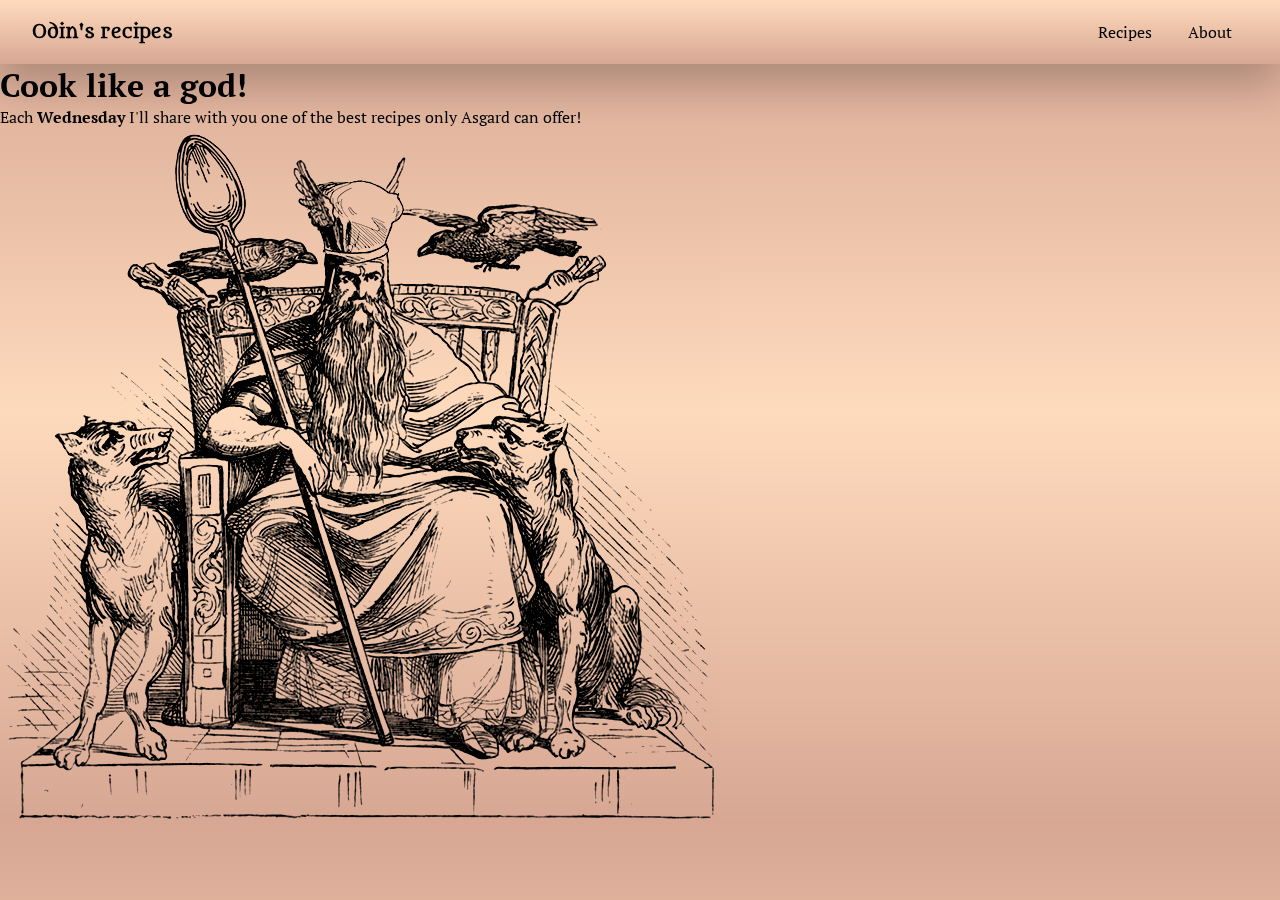
<file: index.html>
<!DOCTYPE html>
<html lang="en">
    <head>
        <meta charset="UTF-8">
        <meta name="viewport" content="width=device-width, initial-scale=1">
        <link rel="stylesheet" href="css/styles.css">

        <link rel="preconnect" href="https://fonts.googleapis.com">
        <link rel="preconnect" href="https://fonts.gstatic.com" crossorigin>
        <link href="https://fonts.googleapis.com/css2?family=Metamorphous&family=PT+Serif:ital,wght@0,400;0,700;1,400;1,700&display=swap" rel="stylesheet">

        <title>Odin's recipes</title>
    </head>

    <body>
        <header>
            <!-- brand's logo -->
            <div id="logo" >
                <a href="index.html" >
                    <span>Odin's recipes</span>
                </a>
            </div>
            <nav>
                <!-- links menu -->
                <ul class="nav-links">
                    <li><a href="./pages/recipes.html">Recipes</a></li>
                    <li><a href="./pages/about.html">About</a></li>
                </ul>
            </nav>
        </header>     
        
        <main>
            <section class="hero-banner">
                <h1>Cook like a god!</h1>
                <p>
                    Each <b>Wednesday</b> I'll share with you one of the best recipes only Asgard can offer!
                </p>
                <img src="./images/Odin.jpg" alt="The mighty Odin dressed with his cooking ropes and his most loyal entourage magical animals.">
            </section>
        </main>

        <footer>
            <!-- Add a suscribe -->
        </footer>
    </body>
</html>
</file>
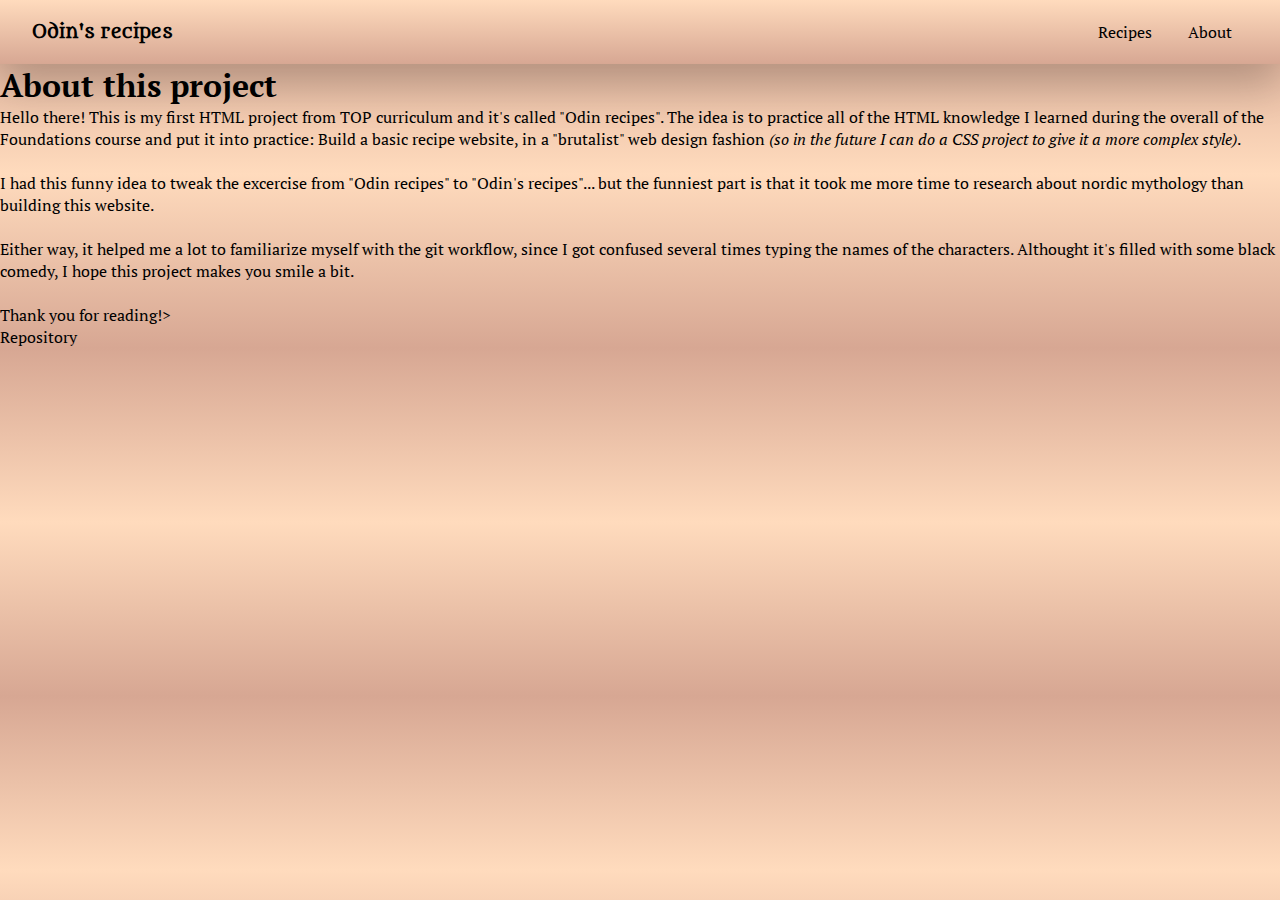
<file: pages/about.html>
<!DOCTYPE html>
<html lang="en">
    <head>
        <meta charset="UTF-8">
        <meta name="viewport" content="width=device-width, initial-scale=1">
        <link rel="stylesheet" href="../css/styles.css">

        <link rel="preconnect" href="https://fonts.googleapis.com">
        <link rel="preconnect" href="https://fonts.gstatic.com" crossorigin>
        <link href="https://fonts.googleapis.com/css2?family=Metamorphous&family=PT+Serif:ital,wght@0,400;0,700;1,400;1,700&display=swap" rel="stylesheet">

        <title>About</title>
    </head>

    <body>
        <header>
            <!-- brand's logo -->
            <div id="logo" >
                <a href="../index.html" >
                    <span>Odin's recipes</span>
                </a>
            </div>
            <nav>
                <!-- links menu -->
                <ul class="nav-links">
                    <li><a href="recipes.html">Recipes</a></li>
                    <li><a href="about.html" class="selected">About</a></li>
                </ul>
            </nav>
        </header>  


        <main>

            <h1>About this project</h1>

            <p>
                Hello there!
                This is my first HTML project from TOP curriculum and it's called "Odin recipes".
                The idea is to practice all of the HTML knowledge I learned during the overall of the Foundations course and put it into practice: Build a basic recipe website, in a "brutalist" web design fashion <em>(so in the future I can do a CSS project to give it a more complex style)</em>.
                <br><br>
                I had this funny idea to tweak the excercise from "Odin recipes" to "Odin's recipes"... but the funniest part is that it took me more time to research about nordic mythology than building this website.
                <br><br>
                Either way, it helped me a lot to familiarize myself with the git workflow, since I got confused several times typing the names of the characters.
                Althought it's filled with some black comedy, I hope this project makes you smile a bit.
                <br><br>
                Thank you for reading!></p>
    
            <a href="https://github.com/TadeoRiganti/odin-recipes">Repository</a>

        </main>
        
        <footer></footer>
            
    </body>
    
</html>
</file>
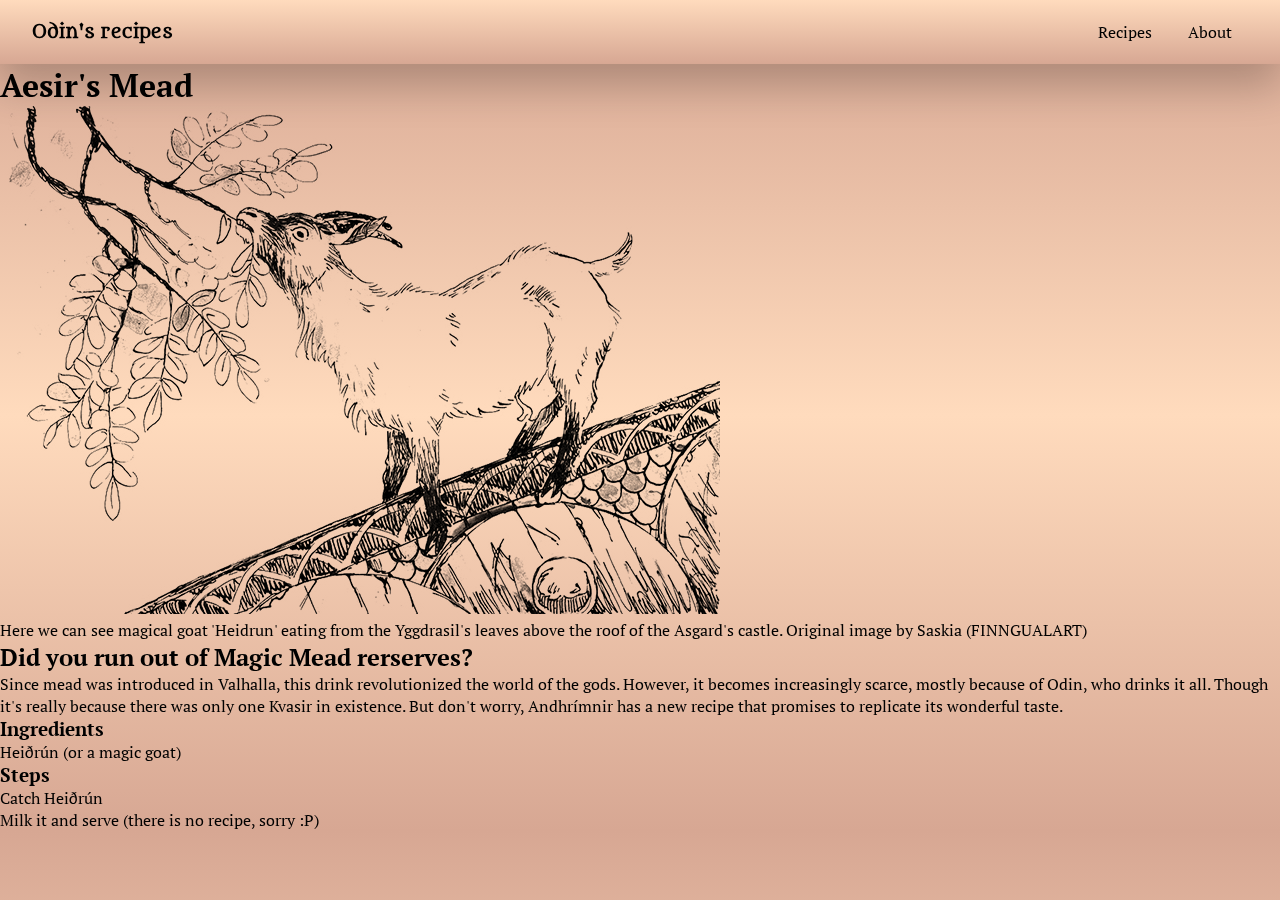
<file: pages/aesirMead.html>
<!DOCTYPE html>
<html lang="en">
    <head>
        <meta charset="UTF-8">
        <meta name="viewport" content="width=device-width, initial-scale=1">
        <link rel="stylesheet" href="../css/styles.css">

        <link rel="preconnect" href="https://fonts.googleapis.com">
        <link rel="preconnect" href="https://fonts.gstatic.com" crossorigin>
        <link href="https://fonts.googleapis.com/css2?family=Metamorphous&family=PT+Serif:ital,wght@0,400;0,700;1,400;1,700&display=swap" rel="stylesheet">

        <title>Aesir's mead recipe</title>
    </head>

    <body>
        <header>
            <!-- brand's logo -->
            <div id="logo" >
                <a href="../index.html" >
                    <span>Odin's recipes</span>
                </a>
            </div>
            <nav>
                <!-- links menu -->
                <ul class="nav-links">
                    <li><a href="recipes.html">Recipes</a></li>
                    <li><a href="about.html">About</a></li>
                </ul>
            </nav>
        </header> 

        <main>
            <h1>Aesir's Mead</h1>

            <img src="../images/heidrun.jpg" alt="Ink illustration of a magic goat eating some tree leaves.">
            <blockquote>
                Here we can see magical goat 'Heidrun' eating from the Yggdrasil's leaves above the roof of the Asgard's castle. Original image by Saskia (FINNGUALART)
            </blockquote>
    
            <h2>Did you run out of Magic Mead rerserves?</h2>
            <p>
                Since mead was introduced in Valhalla, this drink revolutionized the world of the gods. However, it becomes increasingly scarce, mostly because of Odin, who drinks it all. Though it's really because there was only one Kvasir in existence. 
                But don't worry, Andhrímnir has a new recipe that promises to replicate its wonderful taste.
            </p>
    
            <h3>Ingredients</h3>
            <ul>
                <li>Heiðrún (or a magic goat)</li>
            </ul>
    
            <h3>Steps</h3>
            <ol>
                <li>
                    Catch Heiðrún
                </li>
                <li>
                    Milk it and serve (there is no recipe, sorry :P)
                </li>
            </ol>
        </main>

        <footer></footer>
    </body>
</html>
</file>
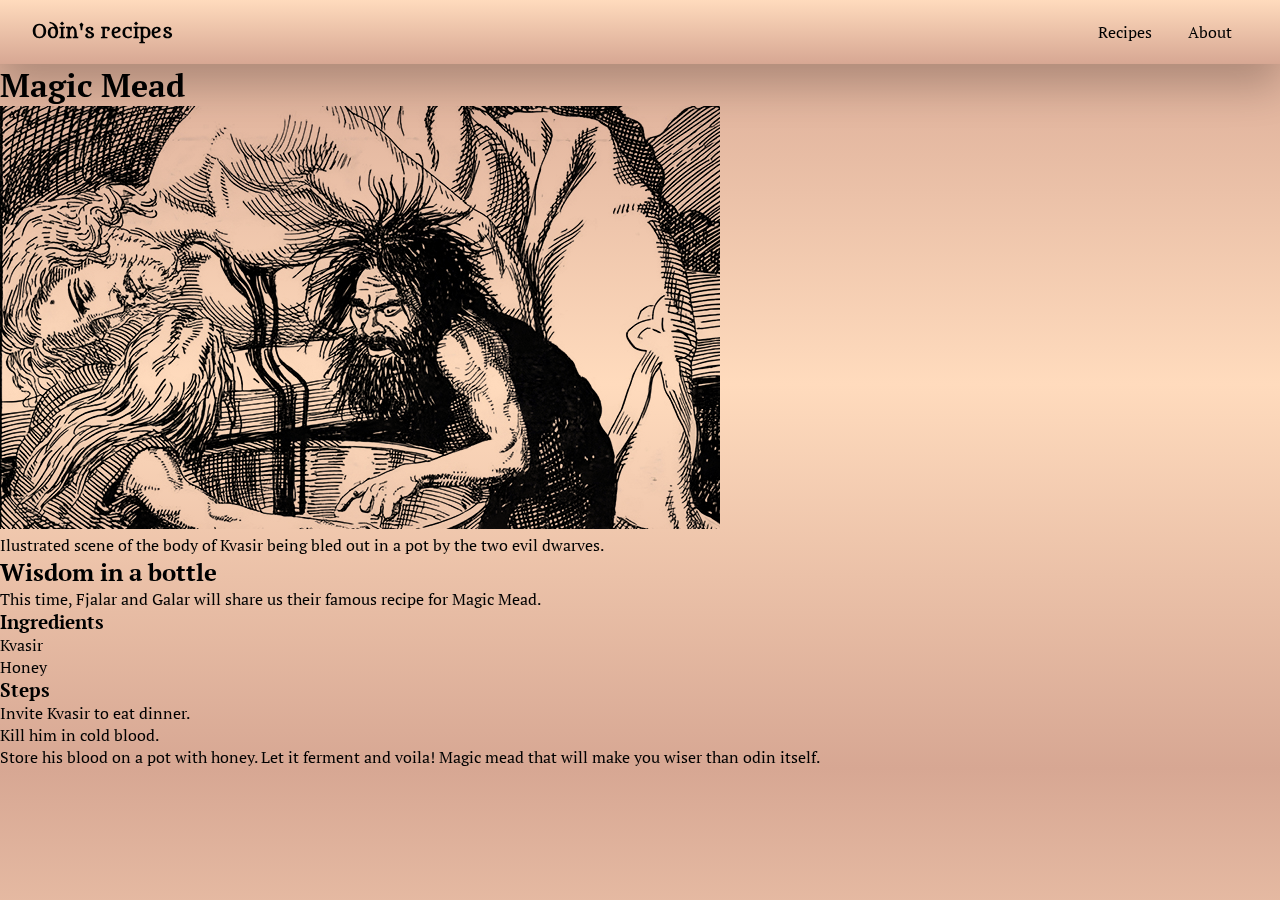
<file: pages/magicMead.html>
<!DOCTYPE html>
<html lang="en">
    <head>
        <meta charset="UTF-8">
        <meta name="viewport" content="width=device-width, initial-scale=1">
        <link rel="stylesheet" href="../css/styles.css">

        <link rel="preconnect" href="https://fonts.googleapis.com">
        <link rel="preconnect" href="https://fonts.gstatic.com" crossorigin>
        <link href="https://fonts.googleapis.com/css2?family=Metamorphous&family=PT+Serif:ital,wght@0,400;0,700;1,400;1,700&display=swap" rel="stylesheet">

        <title>Magic Mead</title>
    </head>

    <body>
        <header>
            <!-- brand's logo -->
            <div id="logo" >
                <a href="../index.html" >
                    <span>Odin's recipes</span>
                </a>
            </div>
            <nav>
                <!-- links menu -->
                <ul class="nav-links">
                    <li><a href="recipes.html">Recipes</a></li>
                    <li><a href="about.html">About</a></li>
                </ul>
            </nav>
        </header> 
        
        <main>
            <h1>Magic Mead</h1>

            <img src="../images/kvasir.jpg" alt="Ilustration of the Kvasir's blood being harvested">
            <blockquote>
                Ilustrated scene of the body of Kvasir being bled out in a pot by the two evil dwarves.
            </blockquote>
    
            <h2>Wisdom in a bottle</h2>
            <p>
                This time, Fjalar and Galar will share us their famous recipe for Magic Mead. 
            </p>
    
            <h3>Ingredients</h3>
            <ul>
                <li>Kvasir</li>
                <li>Honey</li>
            </ul>
    
            <h3>Steps</h3>
            <ol>
                <li>
                    Invite Kvasir to eat dinner.
                </li>
                <li>
                    Kill him in cold blood.
                </li>
                <li>
                    Store his blood on a pot with honey. Let it ferment and voila! Magic mead that will make you wiser than odin itself.
                </li>
            </ol>
        </main>

        <footer></footer>
    </body>
</html>
</file>
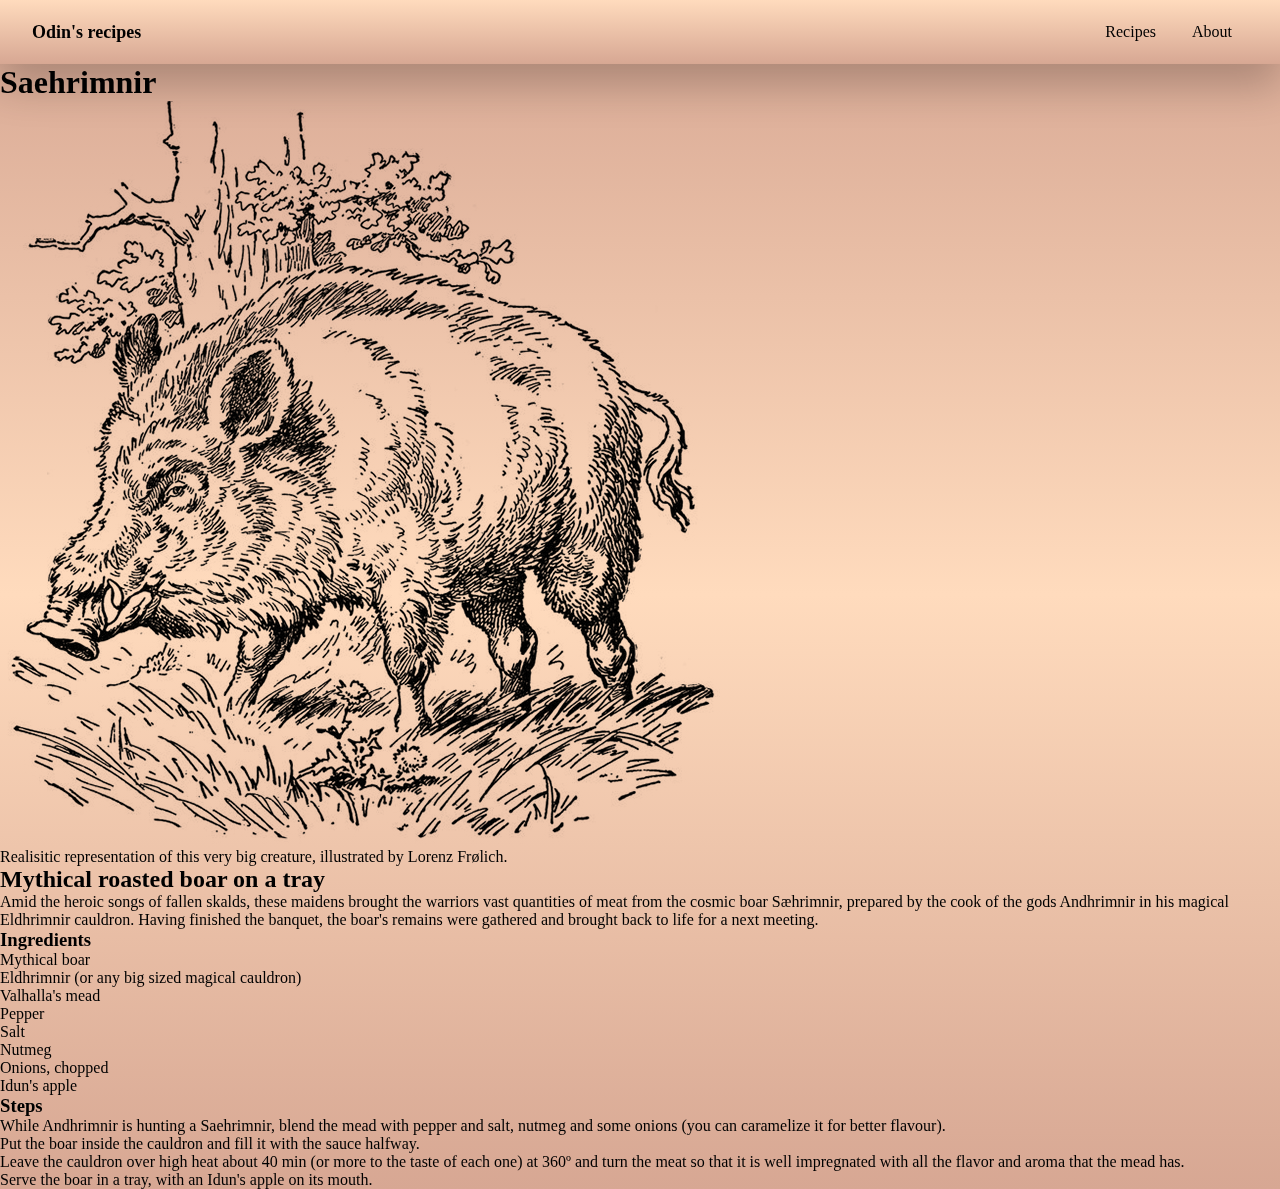
<file: pages/saehrimnir.html>
<!DOCTYPE html>
<html lang="en">
    <head>
        <meta charset="UTF-8">
        <meta name="viewport" content="width=device-width, initial-scale=1">
        <link rel="stylesheet" href="../css/styles.css">
        <title>Saehrimnir</title>
    </head>

    <body>
        <header>
            <!-- brand's logo -->
            <div id="logo" >
                <a href="../index.html" >
                    <span>Odin's recipes</span>
                </a>
            </div>
            <nav>
                <!-- links menu -->
                <ul class="nav-links">
                    <li><a href="recipes.html">Recipes</a></li>
                    <li><a href="about.html">About</a></li>
                </ul>
            </nav>
        </header> 

        <main>
            <h1>Saehrimnir</h1>

            <img src="../images/boar.jpg" alt="Illustration of a magic boar">
            <blockquote>
                Realisitic representation of this very big creature, illustrated by Lorenz Frølich.
            </blockquote>
        
            <h2>Mythical roasted boar on a tray</h2>
            <p>
                Amid the heroic songs of fallen skalds, these maidens brought the warriors vast quantities of meat from the cosmic boar Sæhrimnir, prepared by the cook of the gods Andhrimnir in his magical Eldhrimnir cauldron. Having finished the banquet, the boar's remains were gathered and brought back to life for a next meeting.
            </p>
    
            <h3>Ingredients</h3>
            <ul>
                <li>Mythical boar</li>
                <li>Eldhrimnir (or any big sized magical cauldron)</li>
                <li>Valhalla's mead</li>
                <li>Pepper</li>
                <li>Salt</li>
                <li>Nutmeg</li>
                <li>Onions, chopped</li>
                <li>Idun's apple</li>
            </ul>
    
            <h3>Steps</h3>
            <ol>
                <li>
                    While Andhrimnir is hunting a Saehrimnir, blend the mead with pepper and salt, nutmeg and some onions (you can caramelize it for better flavour). 
                </li>
                <li>
                    Put the boar inside the cauldron and fill it with the sauce halfway.
                </li>
                <li>
                    Leave the cauldron over high heat about 40 min (or more to the taste of each one) at 360º and turn the meat so that it is well impregnated with all the flavor and aroma that the mead has.
                </li>
                <li>
                    Serve the boar in a tray, with an Idun's apple on its mouth.
                </li>
    
            </ol>
        </main>
        
        <footer></footer>

    </body>  
</html>
</file>
<file: css/styles.css>
/* //// ROOT VARIABLES */

:root{
    --light-color-scroll:  rgba(255,219,189,1);
    --dark-color-scroll: rgba(215,167,147,1);
    --ink-color: black;

    --scroll-color-outside: -webkit-linear-gradient(
        -90deg, 
        var(--light-color-scroll) 0%, 
        var(--dark-color-scroll) 100%);

    --scroll-color-inside: -webkit-linear-gradient(
        -90deg, 
        var(--dark-color-scroll) 0%, 
        var(--light-color-scroll) 50%,
        var(--dark-color-scroll) 100%);
}


/* //// GLOBAL STYLE */


/* || RESET */

* {
    margin: 0;
    padding: 0;
    box-sizing: border-box;
}

a {
    text-decoration: none;
    color: var(--secondary-color)
}

img {
    mix-blend-mode: multiply;
}

/* || TIPOGRAPHY */

html {
    font-size: 16px; /* Sets the base font size to 16px */
}

body {
    font-family: "PT Serif", serif;
    background: var(--scroll-color-inside);
}


/* //// HEADER + NAV  */

#logo a {
    font-family: "Metamorphous", "PT Serif", serif;
    font-size: large;
    font-weight: 900;
    font-style: normal;
    cursor: pointer;
}

header {
    background: var(--scroll-color-outside);
    display: flex;
    justify-content: space-between;
    align-items: center;
    height: 4em;
    padding: 1em 2em;
    box-shadow: -1px 22px 41px 0px rgba(0,0,0,0.21);
}

header .nav-links {
    list-style: none;
}

header .nav-links li {
    display: inline-block;
    padding: 0 1em;
}

header .nav-links a {
    color: var(--secondary-color)
}

/* //// MAIN  */



/* //// FOOTER  */



/* //// MEDIA QUERIES  */
</file>
